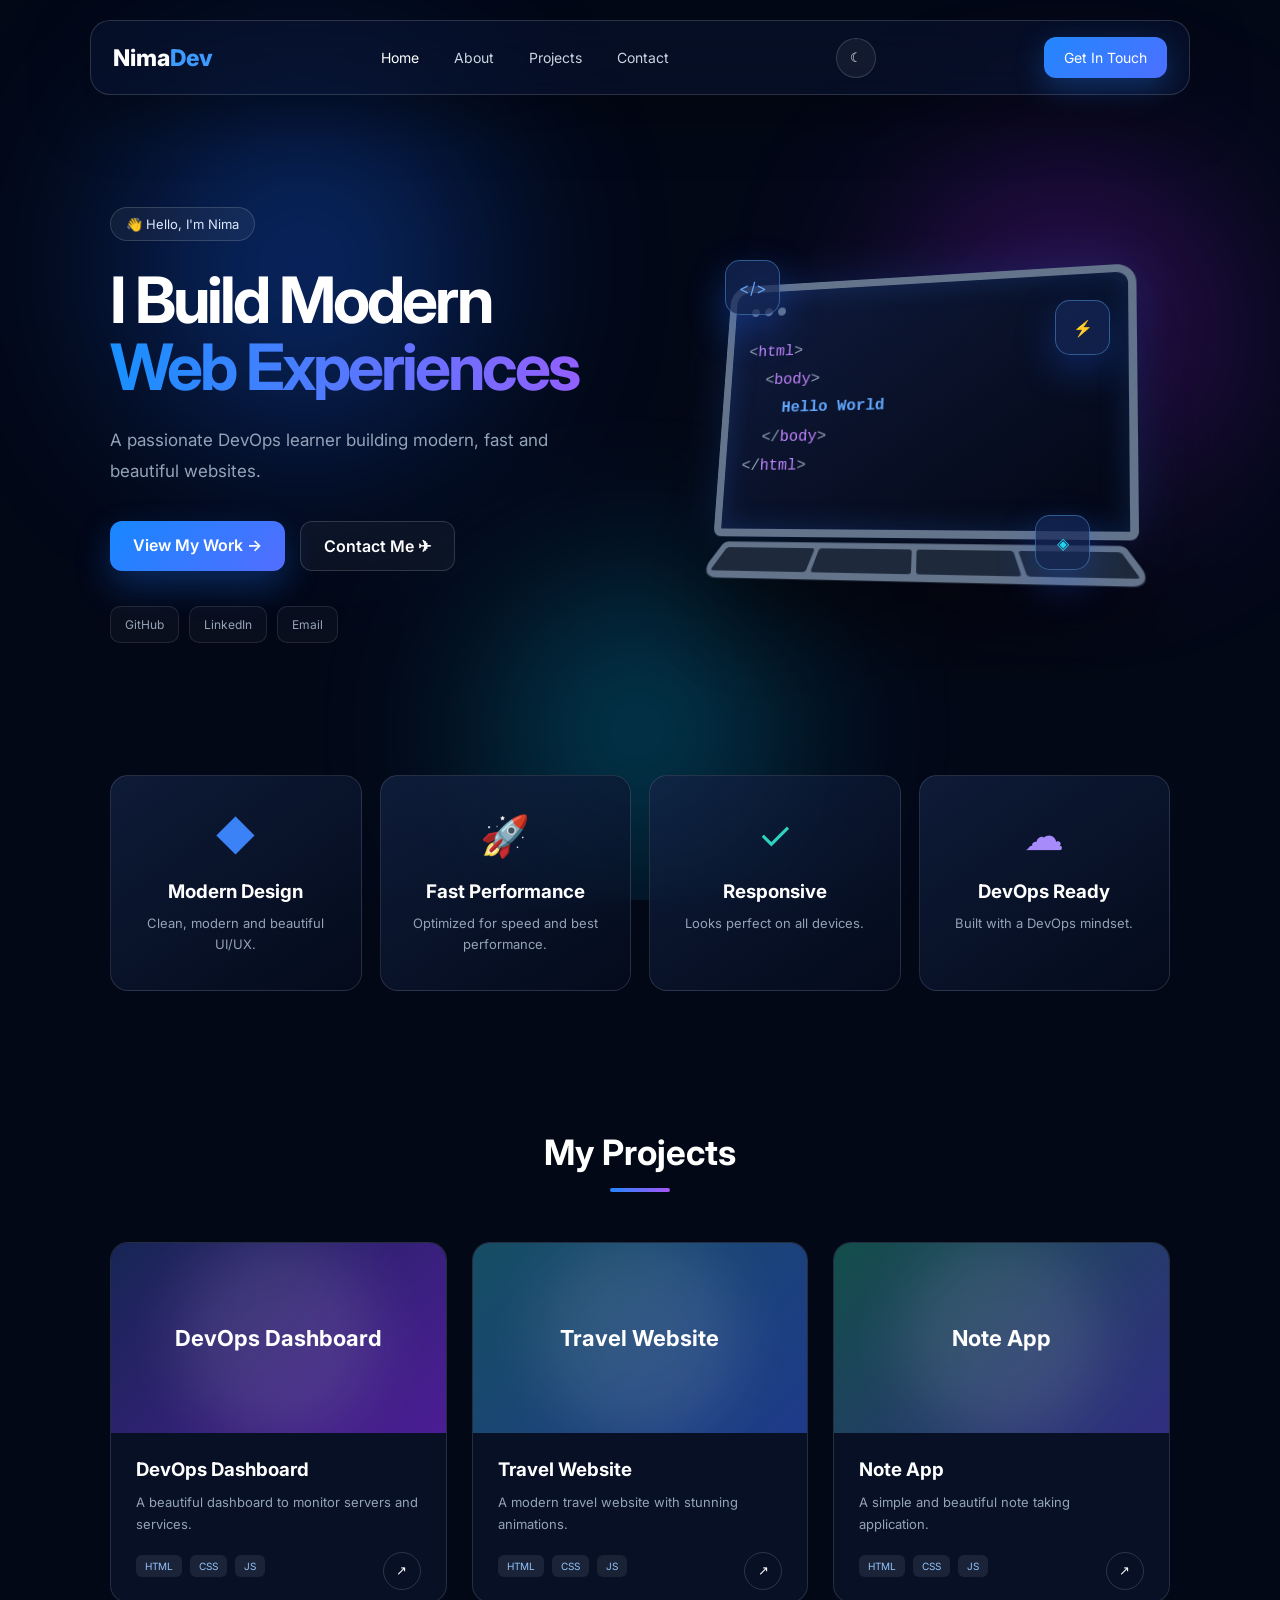
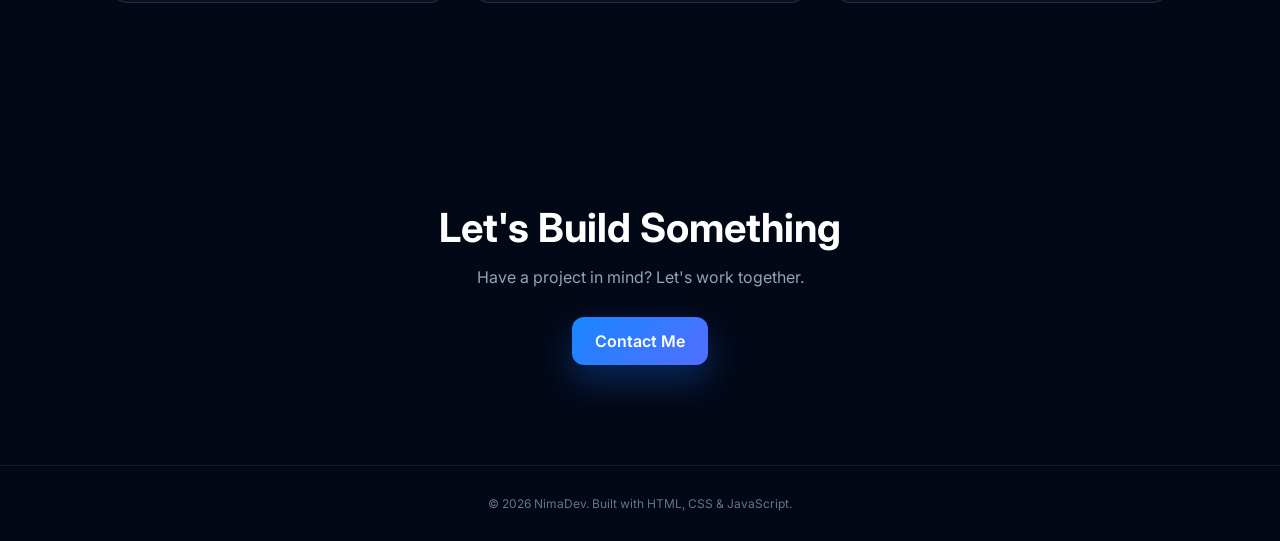
<file: index.html>
<!DOCTYPE html>
<html lang="en">

<head>
    <meta charset="UTF-8">
    <meta name="viewport" content="width=device-width, initial-scale=1.0">

    <title>NimaDev | Portfolio</title>

    <link rel="stylesheet" href="css/style.css">

    <link
        href="https://fonts.googleapis.com/css2?family=Inter:wght@400;500;600;700;800&display=swap"
        rel="stylesheet"
    >
</head>

<body>

    <!-- Background -->
    <div class="background">
        <div class="orb orb-1"></div>
        <div class="orb orb-2"></div>
        <div class="orb orb-3"></div>
    </div>

    <!-- Navigation -->
    <header class="navbar">

        <div class="logo">
            Nima<span>Dev</span>
        </div>

        <nav>
            <a href="#home" class="active">Home</a>
            <a href="#about">About</a>
            <a href="#projects">Projects</a>
            <a href="#contact">Contact</a>
        </nav>

        <button class="theme-btn" id="themeButton">
            ☾
        </button>

        <a href="#contact" class="nav-button">
            Get In Touch
        </a>

    </header>


    <!-- Hero -->
    <main>

        <section class="hero" id="home">

            <div class="hero-content">

                <div class="badge">
                    👋 Hello, I'm Nima
                </div>

                <h1>
                    I Build Modern
                    <span>Web Experiences</span>
                </h1>

                <p>
                    A passionate DevOps learner building modern,
                    fast and beautiful websites.
                </p>

                <div class="hero-buttons">

                    <a href="#projects" class="primary-btn">
                        View My Work →
                    </a>

                    <a href="#contact" class="secondary-btn">
                        Contact Me ✈
                    </a>

                </div>

                <div class="socials">

                    <a href="#" aria-label="GitHub">
                        GitHub
                    </a>

                    <a href="#" aria-label="LinkedIn">
                        LinkedIn
                    </a>

                    <a href="#" aria-label="Email">
                        Email
                    </a>

                </div>

            </div>


            <!-- 3D Laptop -->
            <div class="hero-visual">

                <div class="laptop">

                    <div class="screen">

                        <div class="screen-top">
                            <span></span>
                            <span></span>
                            <span></span>
                        </div>

                        <div class="code">
                            <p>&lt;<span>html</span>&gt;</p>
                            <p>&nbsp;&nbsp;&lt;<span>body</span>&gt;</p>
                            <p>&nbsp;&nbsp;&nbsp;&nbsp;<b>Hello World</b></p>
                            <p>&nbsp;&nbsp;&lt;/<span>body</span>&gt;</p>
                            <p>&lt;/<span>html</span>&gt;</p>
                        </div>

                    </div>

                    <div class="keyboard">
                        <div></div>
                        <div></div>
                        <div></div>
                        <div></div>
                    </div>

                </div>

                <div class="floating-icon icon-1">
                    &lt;/&gt;
                </div>

                <div class="floating-icon icon-2">
                    ⚡
                </div>

                <div class="floating-icon icon-3">
                    ◈
                </div>

            </div>

        </section>


        <!-- Skills -->
        <section class="skills" id="about">

            <div class="skill-card">

                <div class="skill-icon blue">
                    ◆
                </div>

                <h3>Modern Design</h3>

                <p>
                    Clean, modern and beautiful UI/UX.
                </p>

            </div>


            <div class="skill-card">

                <div class="skill-icon purple">
                    🚀
                </div>

                <h3>Fast Performance</h3>

                <p>
                    Optimized for speed and best performance.
                </p>

            </div>


            <div class="skill-card">

                <div class="skill-icon green">
                    ✓
                </div>

                <h3>Responsive</h3>

                <p>
                    Looks perfect on all devices.
                </p>

            </div>


            <div class="skill-card">

                <div class="skill-icon cloud">
                    ☁
                </div>

                <h3>DevOps Ready</h3>

                <p>
                    Built with a DevOps mindset.
                </p>

            </div>

        </section>


        <!-- Projects -->
        <section class="projects" id="projects">

            <div class="section-title">

                <h2>My Projects</h2>

                <div class="title-line"></div>

            </div>


            <div class="project-grid">

                <article class="project-card">

                    <div class="project-image dashboard">
                        <span>DevOps Dashboard</span>
                    </div>

                    <div class="project-content">

                        <h3>DevOps Dashboard</h3>

                        <p>
                            A beautiful dashboard to monitor
                            servers and services.
                        </p>

                        <div class="tags">
                            <span>HTML</span>
                            <span>CSS</span>
                            <span>JS</span>
                        </div>

                        <button class="project-btn">
                            ↗
                        </button>

                    </div>

                </article>


                <article class="project-card">

                    <div class="project-image travel">
                        <span>Travel Website</span>
                    </div>

                    <div class="project-content">

                        <h3>Travel Website</h3>

                        <p>
                            A modern travel website with
                            stunning animations.
                        </p>

                        <div class="tags">
                            <span>HTML</span>
                            <span>CSS</span>
                            <span>JS</span>
                        </div>

                        <button class="project-btn">
                            ↗
                        </button>

                    </div>

                </article>


                <article class="project-card">

                    <div class="project-image notes">
                        <span>Note App</span>
                    </div>

                    <div class="project-content">

                        <h3>Note App</h3>

                        <p>
                            A simple and beautiful note
                            taking application.
                        </p>

                        <div class="tags">
                            <span>HTML</span>
                            <span>CSS</span>
                            <span>JS</span>
                        </div>

                        <button class="project-btn">
                            ↗
                        </button>

                    </div>

                </article>

            </div>

        </section>


        <!-- Contact -->
        <section class="contact" id="contact">

            <h2>Let's Build Something</h2>

            <p>
                Have a project in mind? Let's work together.
            </p>

            <a href="mailto:example@email.com" class="primary-btn">
                Contact Me
            </a>

        </section>

    </main>


    <!-- Footer -->
    <footer>

        <p>
            © 2026 NimaDev. Built with HTML, CSS & JavaScript.
        </p>

    </footer>


    <script src="js/script.js"></script>

</body>

</html>
</file>
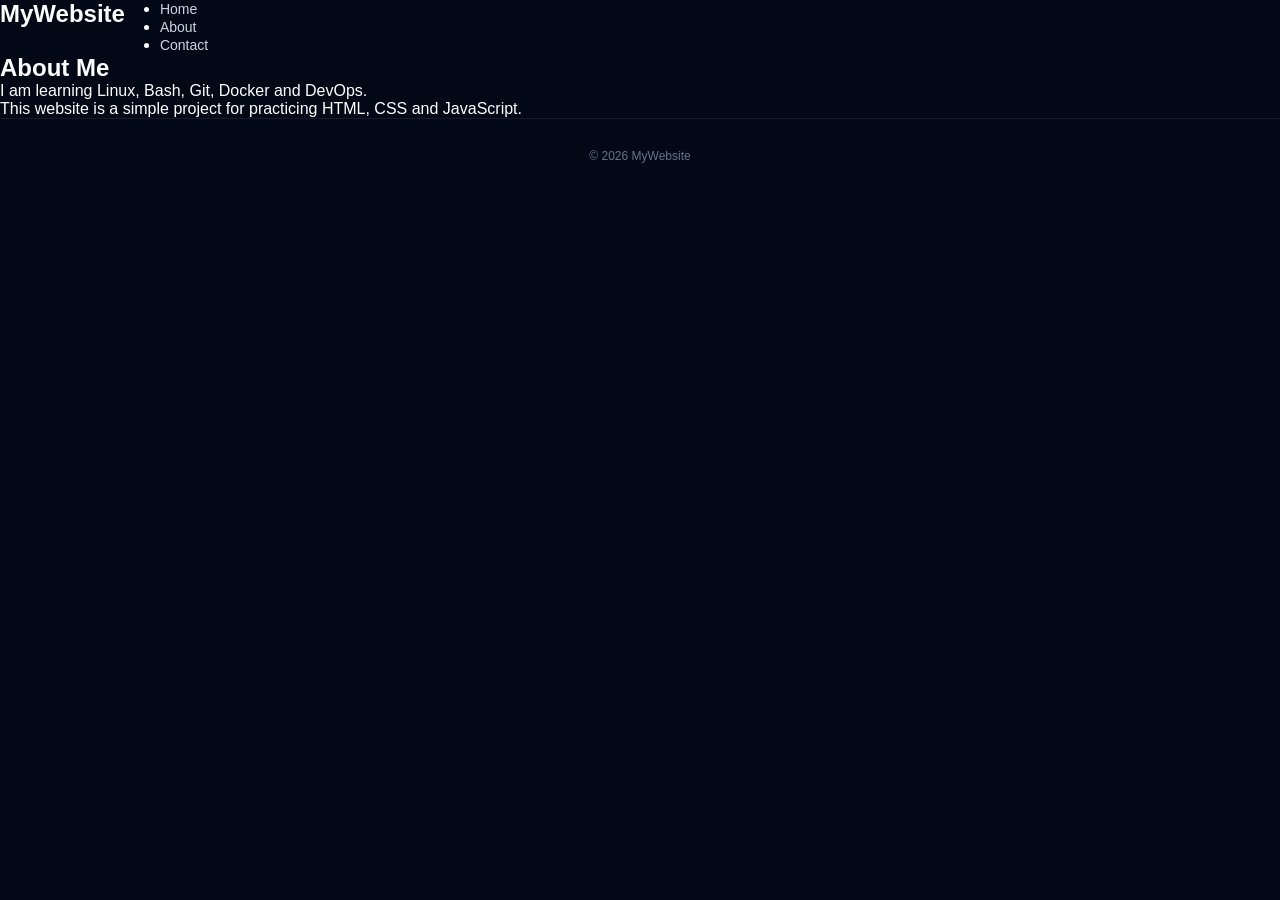
<file: about.html>
<!DOCTYPE html>
<html lang="en">

<head>
    <meta charset="UTF-8">
    <meta name="viewport" content="width=device-width, initial-scale=1.0">
    <title>About Me</title>
    <link rel="stylesheet" href="css/style.css">
</head>

<body>

    <header>
        <nav>
            <h2>MyWebsite</h2>

            <ul>
                <li><a href="index.html">Home</a></li>
                <li><a href="about.html">About</a></li>
                <li><a href="contact.html">Contact</a></li>
            </ul>
        </nav>
    </header>

    <main>

        <section class="about">
            <h1>About Me</h1>

            <p>
                I am learning Linux, Bash, Git, Docker and DevOps.
            </p>

            <p>
                This website is a simple project for practicing
                HTML, CSS and JavaScript.
            </p>
        </section>

    </main>

    <footer>
        <p>© 2026 MyWebsite</p>
    </footer>

</body>

</html>
</file>
<file: css/style.css>
* {
    margin: 0;
    padding: 0;
    box-sizing: border-box;
}

html {
    scroll-behavior: smooth;
}

body {
    font-family: "Inter", sans-serif;
    background: #030817;
    color: #ffffff;
    min-height: 100vh;
    overflow-x: hidden;
}


/* =========================
   BACKGROUND
========================= */

.background {
    position: fixed;
    inset: 0;
    overflow: hidden;
    z-index: -1;
}

.orb {
    position: absolute;
    border-radius: 50%;
    filter: blur(100px);
    opacity: 0.35;
}

.orb-1 {
    width: 350px;
    height: 350px;
    background: #1769ff;
    top: 10%;
    left: 10%;
}

.orb-2 {
    width: 300px;
    height: 300px;
    background: #a020f0;
    right: 5%;
    top: 20%;
}

.orb-3 {
    width: 250px;
    height: 250px;
    background: #00d4ff;
    bottom: 5%;
    left: 40%;
}


/* =========================
   NAVBAR
========================= */

.navbar {
    width: calc(100% - 70px);
    max-width: 1100px;

    margin: 20px auto;

    padding: 16px 22px;

    display: flex;
    align-items: center;
    justify-content: space-between;

    border: 1px solid rgba(255, 255, 255, 0.15);

    background: rgba(10, 20, 50, 0.55);

    backdrop-filter: blur(20px);

    border-radius: 20px;

    box-shadow:
        0 20px 60px rgba(0, 0, 0, 0.35);
}

.logo {
    font-size: 23px;
    font-weight: 800;
}

.logo span {
    color: #3d9bff;
}

nav {
    display: flex;
    gap: 35px;
}

nav a {
    color: #cbd5e1;
    text-decoration: none;
    font-size: 14px;
    transition: 0.3s;
}

nav a:hover,
nav a.active {
    color: #ffffff;
}

.theme-btn {
    width: 40px;
    height: 40px;

    border-radius: 50%;

    border: 1px solid rgba(255,255,255,0.15);

    background: rgba(255,255,255,0.05);

    color: white;

    cursor: pointer;
}

.nav-button {
    text-decoration: none;

    color: white;

    background: linear-gradient(
        135deg,
        #2387ff,
        #4c6fff
    );

    padding: 12px 20px;

    border-radius: 12px;

    font-size: 14px;

    box-shadow:
        0 10px 30px rgba(35, 135, 255, 0.3);

    transition: 0.3s;
}

.nav-button:hover {
    transform: translateY(-3px);
}


/* =========================
   HERO
========================= */

.hero {
    max-width: 1100px;

    margin: auto;

    min-height: 620px;

    display: grid;

    grid-template-columns: 1fr 1fr;

    align-items: center;

    gap: 50px;

    padding: 70px 20px;
}

.badge {
    display: inline-block;

    padding: 8px 15px;

    border-radius: 30px;

    border: 1px solid rgba(255,255,255,0.15);

    background: rgba(255,255,255,0.05);

    color: #dbeafe;

    font-size: 13px;

    margin-bottom: 25px;
}

.hero h1 {
    font-size: clamp(45px, 5vw, 68px);

    line-height: 1.05;

    letter-spacing: -3px;

    margin-bottom: 25px;
}

.hero h1 span {
    display: block;

    background: linear-gradient(
        90deg,
        #1890ff,
        #9b5cff
    );

    -webkit-background-clip: text;

    color: transparent;
}

.hero p {
    color: #94a3b8;

    font-size: 17px;

    line-height: 1.8;

    max-width: 520px;
}


/* =========================
   BUTTONS
========================= */

.hero-buttons {
    display: flex;

    gap: 15px;

    margin-top: 35px;
}

.primary-btn,
.secondary-btn {
    display: inline-block;

    padding: 14px 23px;

    border-radius: 12px;

    text-decoration: none;

    transition: 0.3s;

    font-weight: 600;
}

.primary-btn {
    color: white;

    background: linear-gradient(
        135deg,
        #1787ff,
        #536dff
    );

    box-shadow:
        0 15px 35px rgba(30,120,255,0.3);
}

.secondary-btn {
    color: white;

    border: 1px solid rgba(255,255,255,0.15);

    background: rgba(255,255,255,0.04);
}

.primary-btn:hover,
.secondary-btn:hover {
    transform: translateY(-4px);
}

.socials {
    display: flex;

    gap: 10px;

    margin-top: 35px;
}

.socials a {
    color: #94a3b8;

    text-decoration: none;

    padding: 10px 14px;

    border-radius: 10px;

    border: 1px solid rgba(255,255,255,0.1);

    background: rgba(255,255,255,0.03);

    font-size: 12px;
}


/* =========================
   3D LAPTOP
========================= */

.hero-visual {
    position: relative;

    height: 450px;

    display: flex;

    align-items: center;

    justify-content: center;

    perspective: 1000px;
}

.laptop {
    width: 430px;

    transform:
        rotateX(12deg)
        rotateY(-15deg)
        rotateZ(2deg);

    transition: 0.5s;

    filter:
        drop-shadow(0 40px 50px rgba(0,0,0,0.6));
}

.laptop:hover {
    transform:
        rotateX(5deg)
        rotateY(-5deg)
        rotateZ(0deg)
        translateY(-10px);
}

.screen {
    height: 270px;

    background:
        linear-gradient(
            145deg,
            #101b3d,
            #030714
        );

    border: 8px solid #64748b;

    border-radius: 20px 20px 8px 8px;

    box-shadow:
        inset 0 0 30px rgba(50,130,255,0.2),
        0 0 50px rgba(40,120,255,0.2);

    padding: 18px;
}

.screen-top {
    display: flex;

    gap: 6px;

    margin-bottom: 25px;
}

.screen-top span {
    width: 9px;
    height: 9px;

    border-radius: 50%;

    background: #64748b;
}

.code {
    font-family: monospace;

    font-size: 15px;

    line-height: 2;

    color: #7dd3fc;
}

.code span {
    color: #c084fc;
}

.code b {
    color: #60a5fa;
}

.keyboard {
    height: 45px;

    background: #64748b;

    border-radius: 5px 5px 20px 20px;

    transform: perspective(200px) rotateX(35deg);

    padding: 8px;

    display: flex;

    gap: 5px;
}

.keyboard div {
    flex: 1;

    background: #1e293b;

    border-radius: 3px;
}


/* Floating objects */

.floating-icon {
    position: absolute;

    width: 55px;
    height: 55px;

    display: flex;

    align-items: center;

    justify-content: center;

    border-radius: 15px;

    background: rgba(20,40,90,0.7);

    border: 1px solid rgba(100,180,255,0.4);

    box-shadow:
        0 15px 40px rgba(30,100,255,0.3);

    animation: float 4s ease-in-out infinite;
}

.icon-1 {
    top: 60px;
    left: 60px;

    color: #60a5fa;
}

.icon-2 {
    right: 60px;
    top: 100px;

    color: #c084fc;

    animation-delay: 1s;
}

.icon-3 {
    bottom: 80px;
    right: 80px;

    color: #22d3ee;

    animation-delay: 2s;
}

@keyframes float {

    0%, 100% {
        transform: translateY(0);
    }

    50% {
        transform: translateY(-20px);
    }

}


/* =========================
   SKILLS
========================= */

.skills {
    max-width: 1100px;

    margin: auto;

    padding: 40px 20px;

    display: grid;

    grid-template-columns: repeat(4, 1fr);

    gap: 18px;
}

.skill-card {
    padding: 35px 25px;

    text-align: center;

    border-radius: 18px;

    border: 1px solid rgba(255,255,255,0.12);

    background:
        linear-gradient(
            145deg,
            rgba(20,35,70,0.7),
            rgba(5,12,30,0.7)
        );

    backdrop-filter: blur(15px);

    transition: 0.4s;
}

.skill-card:hover {
    transform:
        translateY(-10px)
        rotateX(3deg);

    border-color: rgba(70,150,255,0.5);

    box-shadow:
        0 25px 60px rgba(0,80,255,0.15);
}

.skill-icon {
    font-size: 40px;

    margin-bottom: 20px;
}

.blue {
    color: #3b82f6;
}

.purple {
    color: #a855f7;
}

.green {
    color: #2dd4bf;
}

.cloud {
    color: #a78bfa;
}

.skill-card h3 {
    margin-bottom: 10px;
}

.skill-card p {
    color: #94a3b8;

    font-size: 13px;

    line-height: 1.6;
}


/* =========================
   PROJECTS
========================= */

.projects {
    max-width: 1100px;

    margin: auto;

    padding: 100px 20px;
}

.section-title {
    text-align: center;

    margin-bottom: 50px;
}

.section-title h2 {
    font-size: 35px;
}

.title-line {
    width: 60px;
    height: 4px;

    margin: 15px auto;

    border-radius: 10px;

    background:
        linear-gradient(
            90deg,
            #2387ff,
            #a855f7
        );
}

.project-grid {
    display: grid;

    grid-template-columns: repeat(3, 1fr);

    gap: 25px;
}

.project-card {
    overflow: hidden;

    border-radius: 18px;

    border: 1px solid rgba(255,255,255,0.12);

    background: rgba(10,20,45,0.7);

    transition: 0.4s;
}

.project-card:hover {
    transform:
        translateY(-10px)
        rotateX(2deg);

    box-shadow:
        0 30px 70px rgba(0,0,0,0.4);
}

.project-image {
    height: 190px;

    display: flex;

    align-items: center;

    justify-content: center;

    font-size: 22px;

    font-weight: 700;

    position: relative;

    overflow: hidden;
}

.project-image::before {
    content: "";

    position: absolute;

    width: 200px;
    height: 200px;

    border-radius: 50%;

    background: rgba(255,255,255,0.1);

    filter: blur(30px);
}

.dashboard {
    background:
        linear-gradient(
            135deg,
            #172554,
            #4c1d95
        );
}

.travel {
    background:
        linear-gradient(
            135deg,
            #164e63,
            #1e3a8a
        );
}

.notes {
    background:
        linear-gradient(
            135deg,
            #134e4a,
            #312e81
        );
}

.project-content {
    padding: 25px;
}

.project-content h3 {
    margin-bottom: 10px;
}

.project-content p {
    color: #94a3b8;

    font-size: 13px;

    line-height: 1.7;
}

.tags {
    display: flex;

    gap: 8px;

    margin-top: 20px;
}

.tags span {
    padding: 5px 9px;

    border-radius: 6px;

    font-size: 10px;

    background: rgba(255,255,255,0.08);

    color: #93c5fd;
}

.project-btn {
    float: right;

    margin-top: -25px;

    width: 38px;
    height: 38px;

    border-radius: 50%;

    border: 1px solid rgba(255,255,255,0.15);

    background: transparent;

    color: white;

    cursor: pointer;
}


/* =========================
   CONTACT
========================= */

.contact {
    text-align: center;

    max-width: 700px;

    margin: auto;

    padding: 100px 20px;
}

.contact h2 {
    font-size: 40px;

    margin-bottom: 15px;
}

.contact p {
    color: #94a3b8;

    margin-bottom: 30px;
}


/* =========================
   FOOTER
========================= */

footer {
    text-align: center;

    padding: 30px;

    border-top: 1px solid rgba(255,255,255,0.08);

    color: #64748b;

    font-size: 12px;
}


/* =========================
   RESPONSIVE
========================= */

@media (max-width: 900px) {

    .hero {
        grid-template-columns: 1fr;

        text-align: center;
    }

    .hero p {
        margin: auto;
    }

    .hero-buttons,
    .socials {
        justify-content: center;
    }

    .skills {
        grid-template-columns: repeat(2, 1fr);
    }

    .project-grid {
        grid-template-columns: 1fr;
    }

    .hero-visual {
        margin-top: 30px;
    }

    nav {
        display: none;
    }

}

@media (max-width: 600px) {

    .navbar {
        width: calc(100% - 25px);
    }

    .nav-button {
        display: none;
    }

    .hero {
        padding-top: 40px;
    }

    .hero h1 {
        font-size: 42px;
    }

    .laptop {
        width: 320px;
    }

    .screen {
        height: 210px;
    }

    .skills {
        grid-template-columns: 1fr;
    }

    .hero-buttons {
        flex-direction: column;
    }

}
body.light-mode {
    background: #eef4ff;
    color: #111827;
}

body.light-mode .navbar,
body.light-mode .skill-card,
body.light-mode .project-card {
    background: rgba(255, 255, 255, 0.7);
}

body.light-mode nav a,
body.light-mode .logo {
    color: #111827;
}

body.light-mode .hero p,
body.light-mode .skill-card p,
body.light-mode .project-content p,
body.light-mode .contact p {
    color: #475569;
}
</file>
